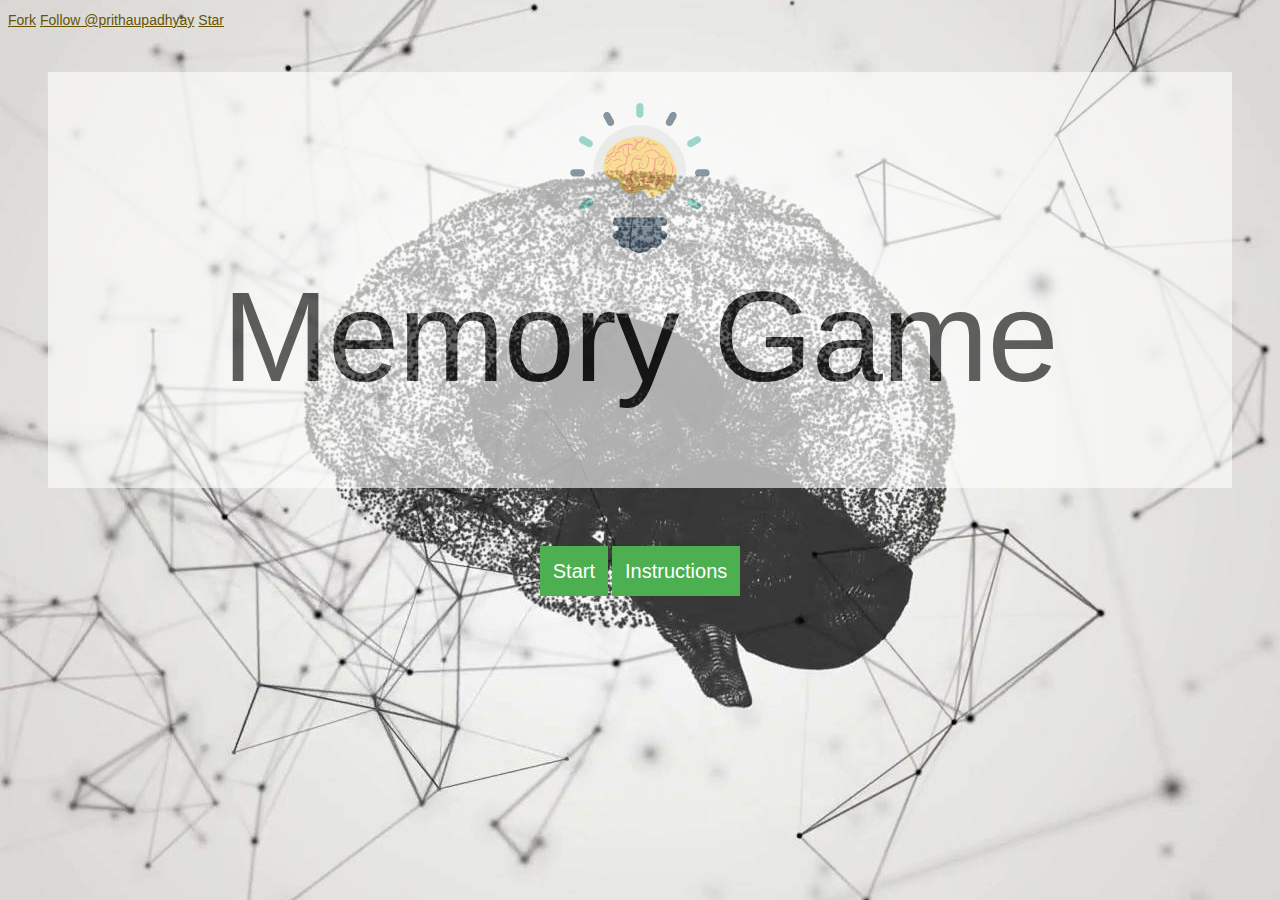
<file: index.html>
<html>
	<link rel="shortcut icon" type="image/x-icon" href="image/favicon.ico" />
	<title>Memory Game</title>
	<link href="https://fonts.googleapis.com/css?family=Montserrat:400,700" rel="stylesheet">
	<link rel="stylesheet" type="text/css" href="css/index.css">
	<script async defer src="https://buttons.github.io/buttons.js"></script>

	<body background="image/back.jpg">
		<a align="left" class="github-button" href="https://github.com/prithaupadhyay/Memory-Game/fork" data-icon="octicon-repo-forked" data-size="large" data-show-count="true" aria-label="Fork prithaupadhyay/Memory-Game on GitHub">Fork</a>
		<a align="left" class="github-button" href="https://github.com/prithaupadhyay" data-size="large" data-show-count="true" aria-label="Follow @prithaupadhyay on GitHub">Follow @prithaupadhyay</a>
		<a align="left" class="github-button" href="https://github.com/prithaupadhyay/Memory-Game" data-icon="octicon-star" data-size="large" data-show-count="true" aria-label="Star prithaupadhyay/Memory-Game on GitHub">Star</a>
		<div class="main-box" item-width="300">
			<img src="image/memory.svg" width="150">
			<h1>Memory Game</h1>
		</div>
		</br>
		<div align="center">
			<a class="button" href="memory.html">Start</a>
			<a class="button" href="#popup1">Instructions</a>
		</div>
		<div id="popup1" class="overlay">
	<div class="popup">
		<center><h2>Instructions</h2></center>
		<a class="close" href="#">&times;</a>
		<div class="content">
			<b>1.</b> Out of the 16 boxes, 2 boxes have same image.</br>
			<b>2.</b> You can view the image just by clicking over the box once.</br>
			<b>3.</b> You'll have to select two boxes with the same image consecutively.</br>
			<b>4.</b> If you'll select the correct pair, the two images will flip.</br>
			<b>5.</b> In the same manner, you'll have to select all the correct pairs in minimum number of attempts.</br>
			<b>6.</b> Two marks will be reduced everytime you'll click on a box to flip it.</br>
		</div>
	</div>
</div>
	</body>
</html>
</file>
<file: css/index.css>
body {
  background-repeat: no-repeat;
  background-attachment: fixed;
  background-position: center;
}

h1 {
  color: black;
  font-family: "Helvetica Neue", Helvetica, Arial, sans-serif;
  font-size: 128px;
  margin-top: 20px;
  font-weight: normal;
  letter-spacing: -1px;
  line-height: 1;
  text-align: center;
}

img {
  margin-top: 30px;
  display: block;
  margin-left: auto;
  margin-right: auto;
}

a {
  color: #685206;
  font-family: "Helvetica Neue", Helvetica, Arial, sans-serif;
  font-size: 14px;
  line-height: 24px;
  margin: 0 0 24px;
  text-align: justify;
  text-justify: inter-word;
}

div.main-box {
  margin: 40px;
  background-color: #ffffff;
  opacity: 0.6;
  padding: 1;
  filter: alpha(opacity=60);
  overflow-wrap: normal;
}

.button {
  background-color: #4CAF50;
  /* Green */
  border: none;
  color: white;
  padding: 13px 13px;
  text-align: center;
  text-decoration: none;
  display: inline-block;
  font-size: 20px;
}

.button:hover {
  box-shadow: 0 12px 16px 0 rgba(0, 0, 0, 0.24), 0 17px 50px 0 rgba(0, 0, 0, 0.19);
}




.overlay {
  position: fixed;
  top: 0;
  bottom: 0;
  left: 0;
  right: 0;
  background: rgba(0, 0, 0, 0.7);
  transition: opacity 500ms;
  visibility: hidden;
  opacity: 0;
}

.overlay:target {
  visibility: visible;
  opacity: 1;
}

.popup {
  margin: 70px auto;
  padding: 20px;
  background: #fff;
  border-radius: 5px;
  width: 30%;
  position: relative;
  transition: all 5s ease-in-out;
}

.popup h2 {
  margin-top: 0;
  color: #333;
  font-family: Tahoma, Arial, sans-serif;
}

.popup .close {
  position: absolute;
  top: 20px;
  right: 30px;
  transition: all 200ms;
  font-size: 30px;
  font-weight: bold;
  text-decoration: none;
  color: #333;
}

.popup .close:hover {
  color: #06D85F;
}

.popup .content {
  max-height: 30%;
  overflow: auto;
}

@media screen and (max-width: 700px) {
  .box {
    width: 70%;
  }

  .popup {
    width: 70%;
  }
}
</file>
